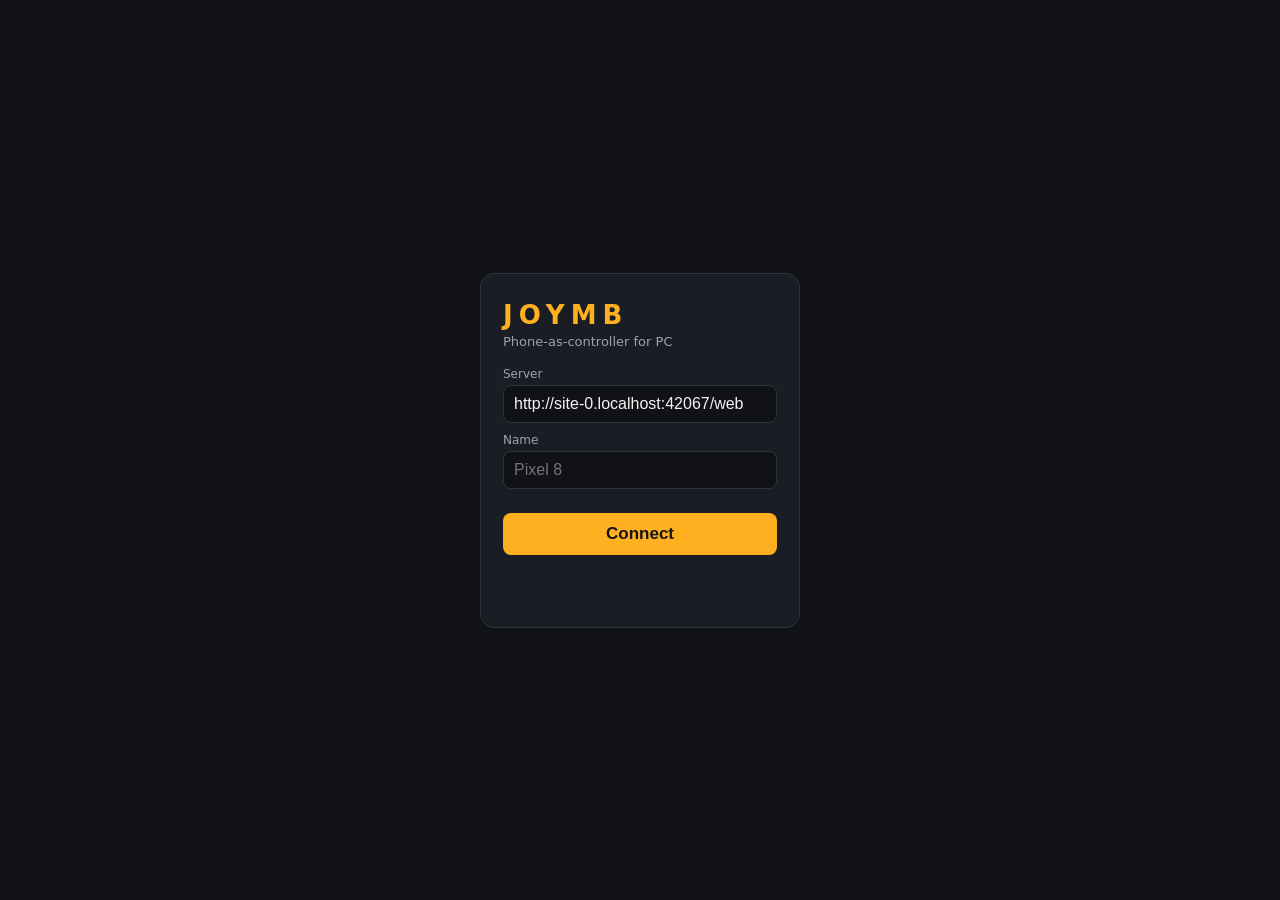
<file: web/index.html>
<!doctype html>
<html lang="en">
<head>
<meta charset="utf-8">
<meta name="viewport" content="width=device-width, initial-scale=1, maximum-scale=1, user-scalable=no, viewport-fit=cover">
<meta name="mobile-web-app-capable" content="yes">
<meta name="apple-mobile-web-app-capable" content="yes">
<meta name="apple-mobile-web-app-status-bar-style" content="black-translucent">
<title>joymb controller</title>
<!-- Bump ?v= on CSS/JS edits so phones drop the cached copy. -->
<link rel="stylesheet" href="app.css?v=7">
</head>
<body>

<!-- Connect screen -->
<div id="connect-screen">
  <div class="card">
    <h1>JOYMB</h1>
    <p class="sub">Phone-as-controller for PC</p>
    <label>Server
      <input id="server-url" inputmode="url" autocomplete="off" spellcheck="false">
    </label>
    <label>Name
      <input id="device-name" autocomplete="off" maxlength="24" placeholder="Pixel 8">
    </label>
    <button id="connect-btn" type="button">Connect</button>
    <p id="connect-status" role="status"></p>
  </div>
</div>

<!-- Controller HUD -->
<div id="hud" hidden>
  <div id="stick-zone"></div>
  <div id="look-zone"></div>
  <div id="stick-base" hidden><div id="stick-knob"></div></div>
  <div id="buttons"></div>
  <div id="topbar">
    <span id="conn-dot"></span><span id="conn-text">…</span>
    <span class="spacer"></span>
    <button id="settings-btn" type="button" aria-label="Settings">
      <svg width="16" height="16" viewBox="0 0 16 16" fill="none" stroke="currentColor" stroke-width="1.8" stroke-linecap="round">
        <line x1="2" y1="4" x2="14" y2="4"/><circle cx="6" cy="4" r="2" fill="#1a1e24"/>
        <line x1="2" y1="9" x2="14" y2="9"/><circle cx="10.5" cy="9" r="2" fill="#1a1e24"/>
        <line x1="2" y1="14" x2="14" y2="14"/><circle cx="5" cy="14" r="2" fill="#1a1e24"/>
      </svg>
    </button>
    <button id="fs-btn" type="button" aria-label="Fullscreen">
      <svg id="fs-expand" width="15" height="15" viewBox="0 0 16 16" fill="none" stroke="currentColor" stroke-width="1.8" stroke-linecap="round" stroke-linejoin="round">
        <path d="M2 6V2h4M10 2h4v4M14 10v4h-4M6 14H2v-4"/>
      </svg>
      <svg id="fs-compress" width="15" height="15" viewBox="0 0 16 16" fill="none" stroke="currentColor" stroke-width="1.8" stroke-linecap="round" stroke-linejoin="round" hidden>
        <path d="M6 2H2v4M14 6V2h-4M10 14h4v-4M2 10v4h4"/>
      </svg>
    </button>
    <button id="quit-btn" type="button" aria-label="Disconnect">×</button>
  </div>
  <div id="settings-panel" hidden>
    <div id="settings-menu">
      <button id="menu-sens-btn" type="button">Sensitivity</button>
      <button id="menu-hud-btn" type="button">Custom HUD</button>
      <button id="settings-close-btn" type="button">Close</button>
    </div>
    <div id="sens-view" hidden>
      <div class="row"><span>Look sensitivity</span>
        <input id="sens-slider" type="range" min="0.3" max="2.5" step="0.1" value="1">
        <b id="sens-val">1.0</b>
      </div>
      <div class="row"><span>Joystick size</span>
        <input id="stick-slider" type="range" min="40" max="110" step="2" value="62">
        <b id="stick-val">62</b>
      </div>
      <div class="row btns">
        <button id="sens-back-btn" type="button">Back</button>
        <button id="sens-done-btn" type="button">Done</button>
      </div>
    </div>
    <div id="hud-view" hidden>
      <div class="row"><span>Button size</span>
        <input id="size-slider" type="range" min="56" max="120" step="2" value="76">
        <b id="size-val">76</b>
      </div>
      <div class="row addrow">
        <input id="new-label" maxlength="6" placeholder="LBL" autocomplete="off">
        <select id="new-action"></select>
        <button id="add-btn" type="button">Add</button>
      </div>
      <div class="row btns">
        <button id="delete-btn" type="button">Delete</button>
        <button id="reset-layout-btn" type="button">Reset</button>
      </div>
      <div class="row btns">
        <button id="hud-back-btn" type="button">Back</button>
        <button id="hud-done-btn" type="button">Done</button>
      </div>
      <p class="hint">Drag buttons to move. Tap one, then resize or delete (custom only). Reset restores defaults.</p>
    </div>
  </div>
  <div id="rotate-hint">Rotate to landscape for the full HUD</div>
</div>

<script src="controls.js?v=7"></script>
<script src="app.js?v=7"></script>
</body>
</html>
</file>
<file: web/app.css>
/* joymb mobile HUD: dark translucent game-controller theme. */
* { box-sizing: border-box; }

/* Author display rules beat the UA [hidden] rule, so guard it globally:
   any element with the hidden attribute stays hidden, period. */
[hidden] { display: none !important; }

html, body {
  margin: 0; padding: 0;
  height: 100%; overflow: hidden;
  background: #101216;
  color: #f2f2f2;
  font-family: system-ui, -apple-system, "Segoe UI", Roboto, sans-serif;
  overscroll-behavior: none;
  -webkit-user-select: none; user-select: none;
  -webkit-touch-callout: none;
  -webkit-tap-highlight-color: transparent;
}

/* ---------- Connect screen ---------- */
#connect-screen {
  position: fixed; inset: 0;
  display: flex; align-items: center; justify-content: center;
  padding: 20px;
}
.card {
  width: 320px; max-width: 92vw;
  background: #1a1e24;
  border: 1px solid #2c333d;
  border-radius: 14px;
  padding: 26px 22px;
}
.card h1 { margin: 0; font-size: 26px; letter-spacing: 6px; color: #ffb020; }
.card .sub { margin: 4px 0 18px; color: #9aa3ad; font-size: 13px; }
.card label { display: block; margin: 10px 0; font-size: 12px; color: #9aa3ad; }
.card input {
  display: block; width: 100%; margin-top: 4px;
  background: #101216; color: #f2f2f2;
  border: 1px solid #2c333d; border-radius: 8px;
  font-size: 16px; padding: 9px 10px;
}
#connect-btn {
  width: 100%; margin-top: 14px;
  background: #ffb020; color: #141414;
  border: none; border-radius: 8px;
  font-size: 17px; font-weight: 700; padding: 11px;
}
#connect-btn:disabled { opacity: 0.5; }
#connect-status { min-height: 20px; font-size: 13px; color: #9aa3ad; }

/* ---------- HUD ---------- */
#hud { position: fixed; inset: 0; touch-action: none; }
#stick-zone {
  position: absolute; left: 0; top: 0; bottom: 0; width: 50%;
  touch-action: none;
}
#look-zone {
  position: absolute; right: 0; top: 0; bottom: 0; width: 50%;
  touch-action: none;
}
#stick-base {
  position: absolute; width: 124px; height: 124px;
  border: 2px solid rgba(255, 255, 255, 0.35);
  background: rgba(255, 255, 255, 0.07);
  border-radius: 50%;
  transform: translate(-50%, -50%);
  pointer-events: none;
}
#stick-knob {
  position: absolute; left: 50%; top: 50%;
  width: 54px; height: 54px;
  background: rgba(255, 176, 32, 0.85);
  border-radius: 50%;
  transform: translate(-50%, -50%);
}
#buttons { position: absolute; inset: 0; pointer-events: none; }
.pad-btn {
  position: absolute;
  display: flex; align-items: center; justify-content: center;
  width: 76px; height: 76px;
  border: 2px solid rgba(255, 255, 255, 0.4);
  background: rgba(255, 255, 255, 0.1);
  border-radius: 50%;
  color: #fff; font-size: 13px; font-weight: 700; letter-spacing: 1px;
  transform: translate(-50%, -50%);
  pointer-events: auto; touch-action: none;
}
.pad-btn.pressed { background: rgba(255, 176, 32, 0.75); border-color: #ffb020; }
.pad-btn.latched { background: rgba(255, 176, 32, 0.45); border-color: #ffb020; }
.pad-btn.selected { outline: 2px dashed #ffb020; outline-offset: 3px; }
#hud.editing .pad-btn { border-style: dashed; }

/* ---------- Top bar / edit panel ---------- */
#topbar {
  position: absolute; top: 0; left: 0; right: 0;
  display: flex; align-items: center; gap: 8px;
  padding: calc(6px + env(safe-area-inset-top)) 10px 6px;
  font-size: 13px; color: #cfd4da;
  pointer-events: none;
}
#topbar button { pointer-events: auto; }
#conn-dot { width: 9px; height: 9px; border-radius: 50%; background: #888; }
#conn-dot.ok { background: #3ddc68; }
#conn-dot.bad { background: #ff5252; }
#topbar .spacer { flex: 1; }
#topbar button {
  background: rgba(255, 255, 255, 0.1);
  border: 1px solid rgba(255, 255, 255, 0.25);
  color: #fff; border-radius: 8px;
  font-size: 14px; padding: 5px 12px;
}
#settings-panel {
  position: absolute; top: calc(44px + env(safe-area-inset-top)); left: 8px;
  background: rgba(20, 22, 26, 0.94);
  border: 1px solid #2c333d; border-radius: 10px;
  padding: 10px 12px; font-size: 13px;
  pointer-events: auto;
  /* Fixed width: shrink-to-fit content (the action dropdown) once ballooned
     this panel over gameplay buttons and swallowed their taps. */
  width: 292px; max-width: 86vw;
}
#settings-panel .row { display: flex; align-items: center; gap: 8px; margin: 6px 0; }
#settings-panel .row.btns { justify-content: space-between; margin-top: 10px; }
#settings-panel button {
  background: #2c333d; color: #fff;
  border: 1px solid #3d4652; border-radius: 8px;
  font-size: 13px; padding: 6px 12px;
}
#settings-panel .hint { margin: 8px 0 0; color: #9aa3ad; font-size: 12px; }
#settings-menu button { display: block; width: 100%; margin: 6px 0; padding: 9px; }
#settings-menu button:first-child { margin-top: 0; }
#settings-panel input:not([type="range"]), #settings-panel select {
  background: #101216; color: #f2f2f2;
  border: 1px solid #2c333d; border-radius: 8px;
  font-size: 14px; padding: 6px 8px;
}
#new-label { width: 64px; text-transform: uppercase; }
#new-action { flex: 1; min-width: 0; }
#delete-btn.danger { border-color: #7a2e2e; color: #ff8a8a; }
#settings-btn svg, #fs-btn svg { display: block; }
.pad-btn { text-transform: uppercase; }

#rotate-hint {
  display: none;
  position: absolute; bottom: 10px; left: 0; right: 0;
  text-align: center; font-size: 12px; color: #9aa3ad;
  pointer-events: none;
}
@media (orientation: portrait) {
  #rotate-hint { display: block; }
}
@media (prefers-reduced-motion: reduce) {
  * { transition: none !important; animation: none !important; }
}
</file>
